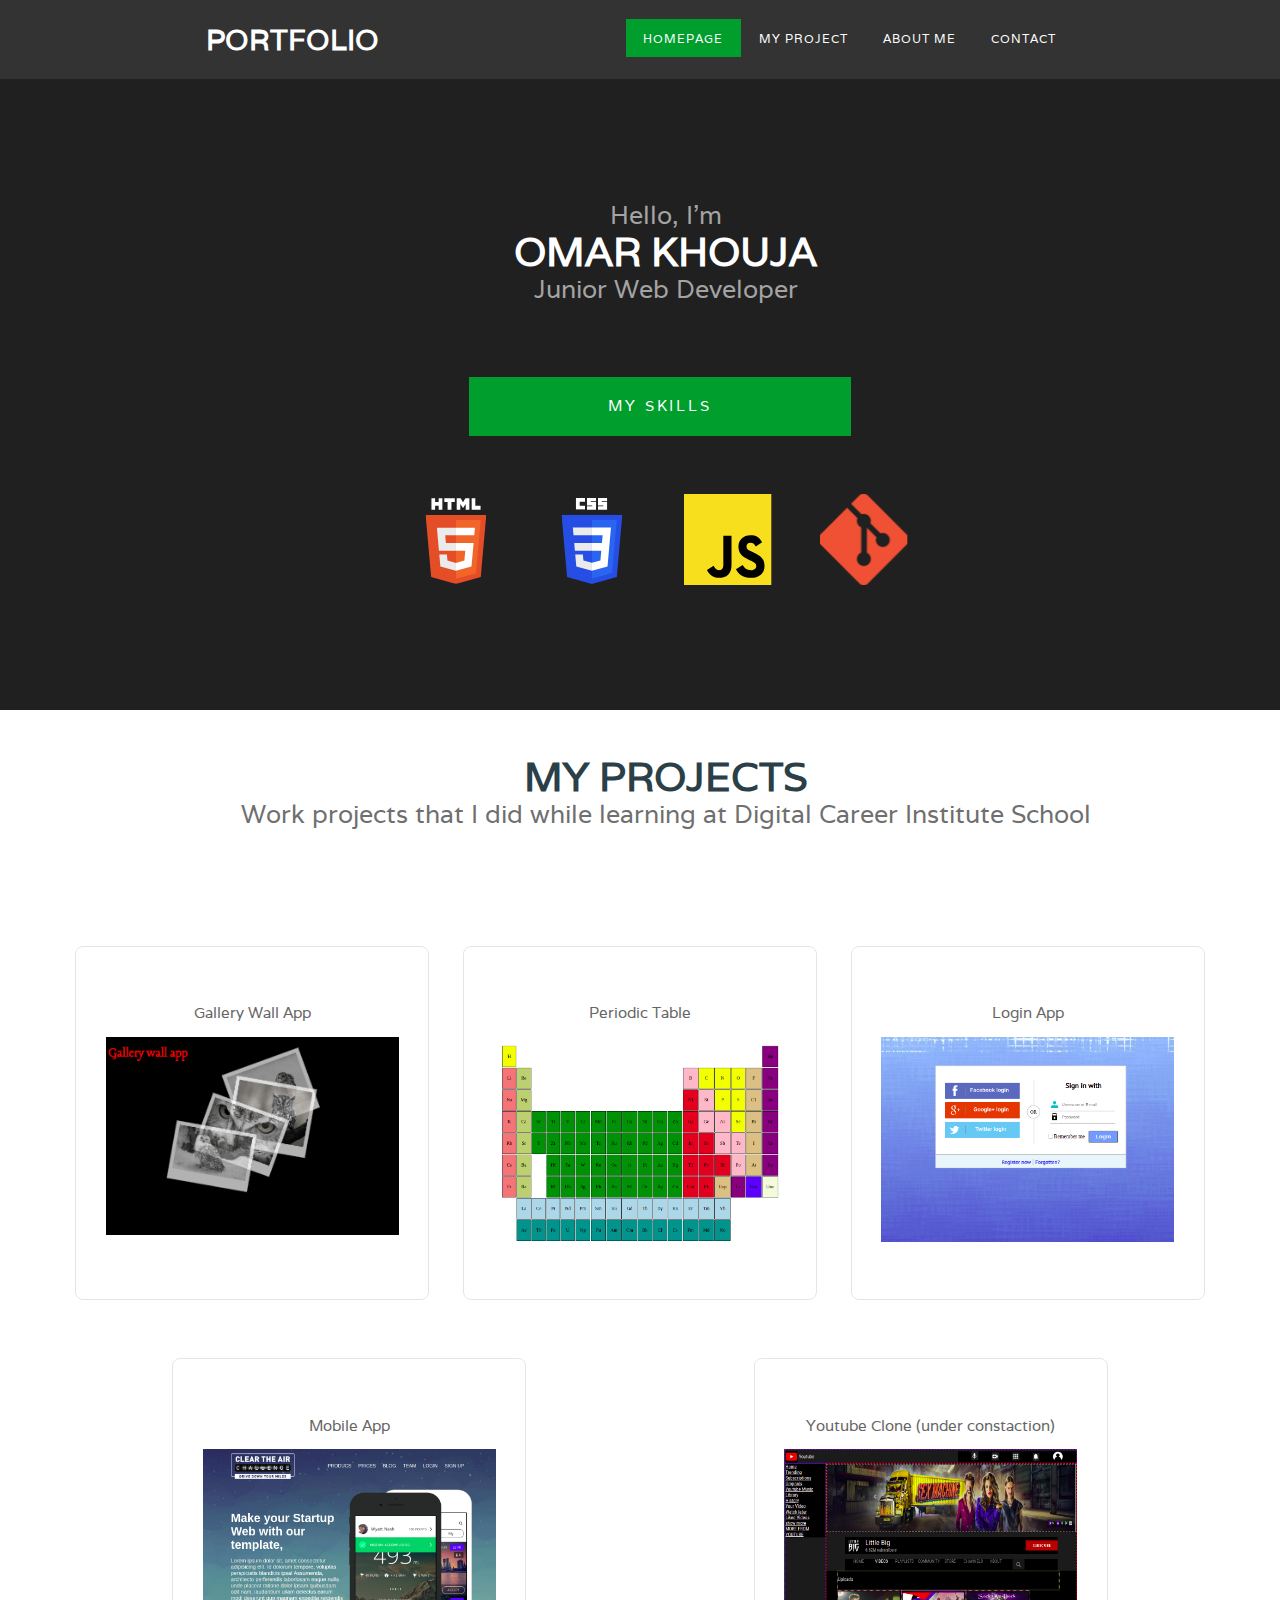
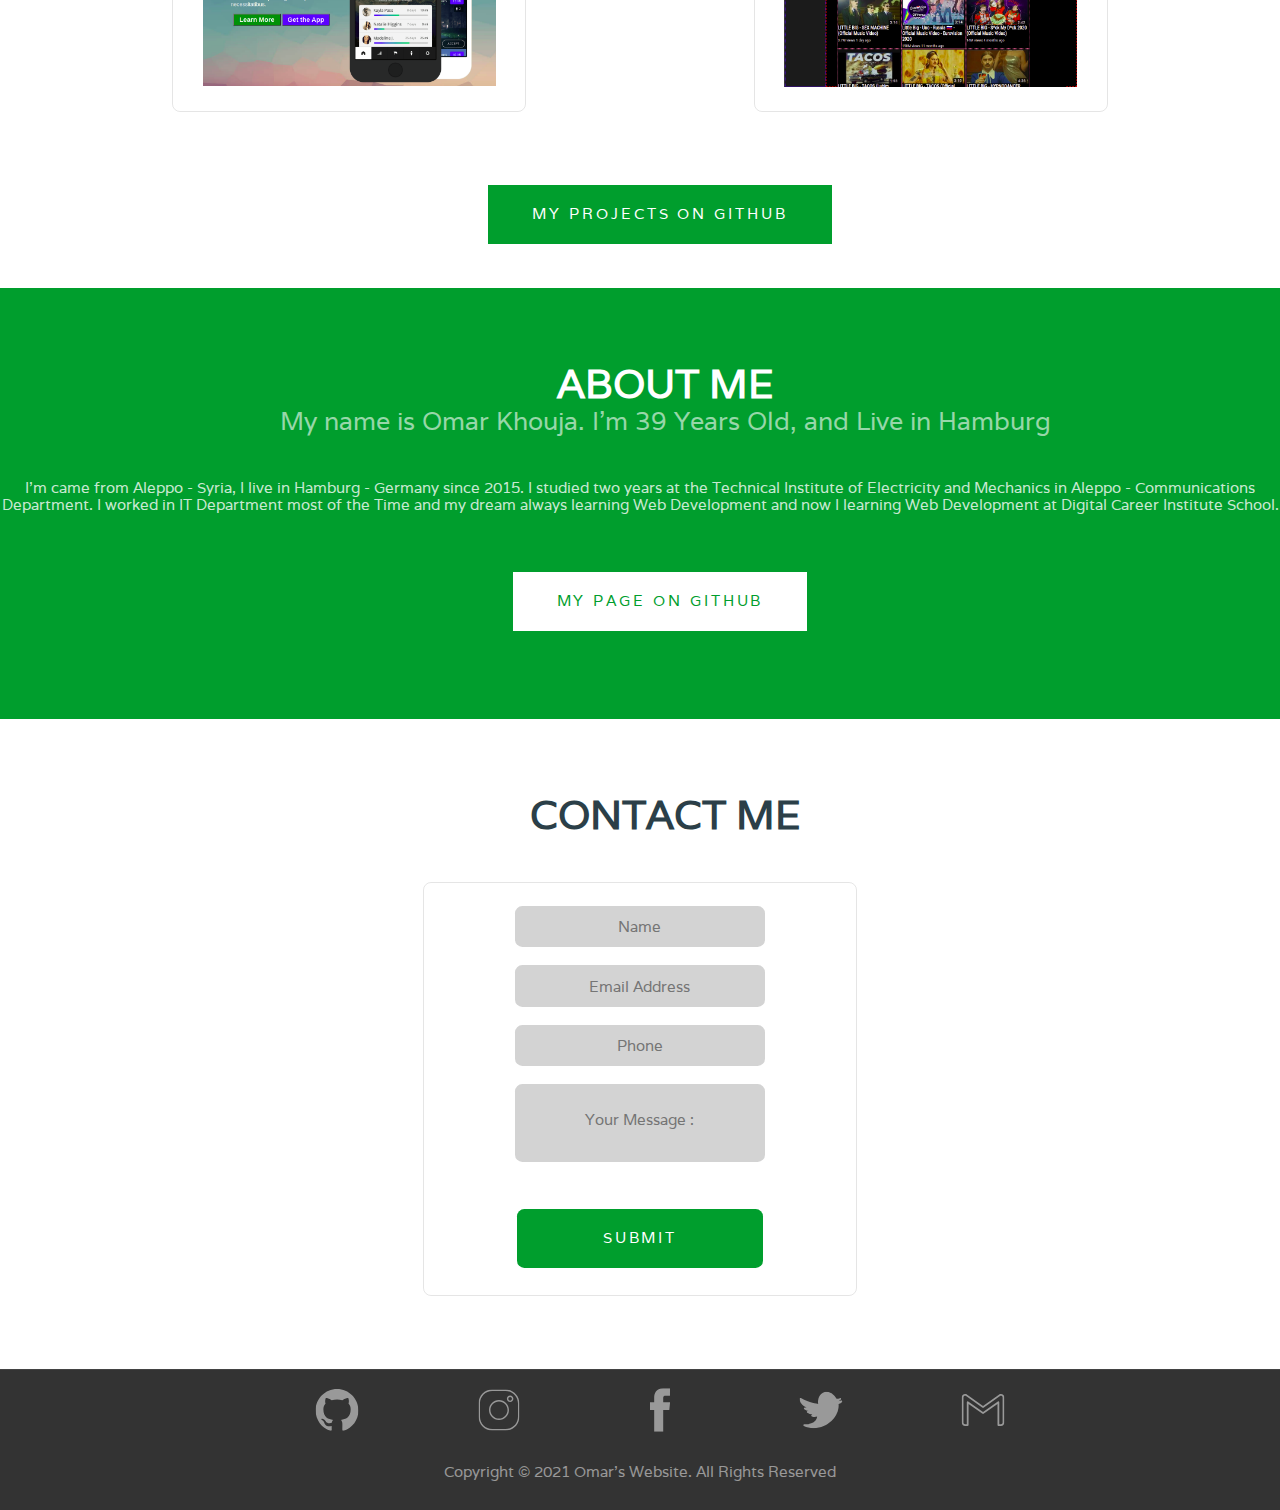
<file: index.html>
<!DOCTYPE html>
<html lang="en">
  <head>
    <meta charset="UTF-8" />
    <meta http-equiv="X-UA-Compatible" content="IE=edge" />
    <meta name="viewport" content="width=device-width, initial-scale=1.0" />
    <link rel="stylesheet" href="./css/normalize.css" />
    <link rel="stylesheet" href="./css/style.css" />
    <title>Omar portfolio</title>
  </head>
  <body>
    <main">
      <header class="header-container">
        <div class="header">
          <div class="logo">
            <h1><a href="#">PORTFOLIO</a></h1>
          </div>
          <div class="menu">
            <ul>
              <li class="current_page_item">
                <a href="#">Homepage</a>
              </li>
              <li><a href="#projects">My Project</a></li>
              <li><a href="#about_me">About Me</a></li>
              <li><a href="#contact">Contact</a></li>
            </ul>
          </div>
        </div>
      </header>

      <section class="banner__container">
        <div class="banner">
          <div class="title">
            <span class="byline">Hello, I'm</span>

            <h2>Omar Khouja</h2>
            <span class="byline">Junior Web Developer</span>
          </div>
          <ul class="button__container">
            <li class="button skills__button">MY Skills</li>
          </ul>
          <div class="skills__comtainer">
            <ul>
            <li><img class="skills__logo" src="./ico/html5.svg" alt=""></li>
            <li><img class="skills__logo" src="./ico/css3.svg" alt=""></li>
            <li><img class="skills__logo" src="./ico/js.svg" alt=""></li>
            <li><img class="skills__logo" src="./ico/git.svg" alt=""></li>
          </ul>
          </div>
         
        </div>
      </section>
      <article class="projects__container" id="projects">
        <div>
          <div class="title">
            <h2>My Projects</h2>
            <span class="byline"
              >Work projects that I did while learning at Digital Career
              Institute School
            </span>
          </div>
        </div>
        <div class="boxes__container">
          <div class="box">
            <div class="box1">
              <p>Gallery Wall App</p>
              <a href="https://okhouja.github.io/GalleryWall/" target="_blank">
                <img
                  class="fotos__project"
                  src="./img/gallerywall.png"
                  alt=""
                />
              </a>
            </div>
          </div>
          <div class="box">
            <div class="box2">
              <p>Periodic Table</p>
              <a href="https://okhouja.github.io/CSS_Selector/" target="_blank">
                <img
                  class="fotos__project"
                  src="./img/periodic_table.png"
                  alt=""
                />
              </a>
            </div>
          </div>
          <div class="box">
            <div class="box3">
              <p>Login App</p>
              <a href="https://okhouja.github.io/login/" target="_blank">
                <img class="fotos__project" src="./img/login_app.png" alt="" />
              </a>
            </div>
          </div>
          <div class="box">
            <div class="box4">
              <p>Mobile App</p>
              <a href="https://okhouja.github.io/Mobile-App/" target="_blank">
                <img class="fotos__project" src="./img/mobile_app.png" alt="" />
              </a>
            </div>
          </div>
          <div class="box">
            <div class="box5">
              <p>Youtube Clone (under constaction)</p>
              <a
                href="https://okhouja.github.io/youTube-clone/"
                target="_blank"
              >
                <img
                  class="fotos__project"
                  src="./img/youtube_clone.png"
                  alt=""
                />
              </a>
            </div>
          </div>
        </div>
        <ul class="button__container li">
          <li>
            <a
              href="https://github.com/okhouja?tab=repositories"
              target="_blank"
              class="button"
              >My Projects on Github</a
            >
          </li>
        </ul>
      </article>
      <section class="featured" id="about_me">
        <div class="title">
          <h2>About me</h2>
          <span class="byline">
            My name is Omar Khouja. I'm 39 Years Old, and Live in Hamburg</span
          >
        </div>
        <p>
          I'm came from Aleppo - Syria, I live in Hamburg - Germany since 2015. I studied
          two years at the Technical Institute of Electricity and Mechanics in
          Aleppo - Communications Department. I worked in IT Department most of
          the Time and my dream always learning Web Development and now I
          learning Web Development at Digital Career Institute School.
        </p>
        <ul class="button__container li">
          <li>
            <a href="https://github.com/okhouja" class="button"
              >my Page on Github</a
            >
          </li>
        </ul>
      </section>
      <article class="page" id="contact">
        <div class="title">
          <h2>Contact Me</h2>
        </div>

        <form action="#">
          <div class="content__form">
            <fieldset class="input__fields">
              <input type="text" class="input" placeholder="Name" />
              <input
                type="text"
                class="input"
                placeholder="Email Address"
                required
              />
              <input type="text" class="input" placeholder="Phone" />
              <textarea
                type="text"
                class="input"
                placeholder="Your Message :"
              ></textarea>
              <input
                type="submit"
                class="button button__submit"
                value="Submit"
              />
            </fieldset>
          </div>
        </form>
      </article>

      <footer class="copyright">
        <div class="contact__container">
          <ul class="contact__item">
            <li>
              <a href="https://github.com/okhouja" target="_blank">
                <img
                  class="contact__icon"
                  src="./ico/github.svg"
                  alt="github"
                />
              </a>
            </li>
            <li>
              <a href="https://www.instagram.com/" target="_blank"
                ><img
                  class="contact__icon"
                  src="./ico/instagram.svg"
                  alt="instagram"
              /></a>
            </li>
            <li>
              <a href="https://www.facebook.com" target="_blank"
                ><img
                  class="contact__icon"
                  src="./ico/facebook.svg"
                  alt="facebook"
              /></a>
            </li>
            <li>
              <a href="https://www.twitter.com" target="_blank"
                ><img
                  class="contact__icon"
                  src="./ico/twitter.svg"
                  alt="facebook"
              /></a>
            </li>
            <li>
              <a href="mailto:omar0940@gmail.com"><img class="contact__icon" src="./ico/gmail.svg" alt="email"
              /></a>
            </li>
          </ul>
        </div>
        <p>Copyright © 2021 Omar's Website. All Rights Reserved</p>
      </footer>
    </main>
  </body>
</html>
</file>
<file: css/style.css>
@import url("https://fonts.googleapis.com/css2?family=Varela&display=swap");

body {
  margin: 0px;
  padding: 0px;
  box-sizing: content-box;

  background: #333333;
  font-family: "Varela", sans-serif;
  font-size: 11pt;
  font-weight: 300;
  color: #656565;
}
h1,
h2,
h3,
h4 {
  margin: 0;
  padding: 0;
  font-weight: 700;
  color: #2b3f48;
}
.container {
  /* border: 2px dotted violet; */
  display: flex;
  width: 100vw;
  height: 100vh;
}
.header-container {
  /* border: 2px dotted darkturquoise; */
  background: #333333;
}
.header {
  /* border: 2px yellow dashed; */
  display: flex;
  justify-content: space-evenly;
  padding: 1em 0em;
}

/**********************************************************/
/* Logo                                                 */
/**********************************************************/

.logo {
  /* border: 2px coral dashed; */
  display: flex;
  align-self: center;
  top: 1em;
  left: 1em;
  overflow: hidden;
}

.logo h1 {
  color: #fff;
}

.logo a {
  text-decoration: none;
  /* text-transform: uppercase; */
  color: #fff;
}

/**********************************************************/
/* Menu                                                                        */
/**********************************************************/

.current_page_item {
  /* border: 2px red dotted; */
  background: #009e2d;
  color: #fff;
}
.menu {
  display: inline-block;
  top: 2em;
}
.menu ul {
  display: inline-block;
}

.menu li {
  display: block;
  float: left;
  text-align: center;
}

.menu li a {
  padding: 1em 1.5em;
  letter-spacing: 1px;
  text-decoration: none;
  text-transform: uppercase;
  font-size: 0.8em;
  color: #fff;
}

.menu li:hover a,
.menu li.active a,
.menu li.active span {
  color: #fff;
}

.menu .current_page_item a {
  background: #009e2d;
  color: #fff;
}

/**********************************************************/
/* Banner                                                                        */
/**********************************************************/
.banner__container {
  /* border: 2px wheat dashed; */
  overflow: hidden;
  padding: 15em 0em 9em 0em;
  background: #202020;
  background-size: cover;
  display: flex;
  justify-content: center;
  flex-direction: column;
  width: 100%;
  text-align: center;
  color: rgba(255, 255, 255, 0.8);
}
.banner {
  /* border: 2px dotted chartreuse; */
  margin: 2em auto;
  display: flex;
  justify-content: center;
  flex-direction: column;
  text-decoration: none;
  /* width: 100vw; */
  height: 15em;
}

.banner .title {
  margin-bottom: 1em;
  /* text-transform: uppercase; */
}

.banner .title h2 {
  color: #fff;
}

.banner .title .byline {
  color: rgba(255, 255, 255, 0.6);
}

.banner .button {
  margin-top: 3em;
  background: #009e2d;
}

.button__container {
  display: flex;
  justify-content: center;
}

.button__container li {
  display: flex;
  justify-content: center;
  align-items: center;
  list-style-type: none;
}
.button {
  display: inline-block;
  padding: 0em 3em;
  background: #009e2d;
  letter-spacing: 0.2em;
  line-height: 4em;
  text-decoration: none;
  text-align: center;

  text-transform: uppercase;
  font-weight: 400;
  font-size: 1em;
  color: #fff;
}
.skills__button {
  /* border: 2px greenyellow dashed; */
  display: flex;
  justify-content: center;
  width: 20em;
}

.skills__comtainer {
  /* border: 2px dotted lightblue; */
  padding: 2em 0em 5em 0em;
  display: flex;
  justify-content: center;
  flex-direction: column;

  width: 60em;
  list-style-type: none;
}
.skills__comtainer li {
  /* border: 2px dotted lightblue; */
  display: inline-block;
  justify-content: center;
  flex-direction: row;
  width: 9em;
  list-style-type: none;
}
.skills__logo {
  width: 6em;
}

/**********************************************************/
/*  Heading Titles                                                                          */
/**********************************************************/
.title {
  margin-left: 3.5em;
  margin-bottom: 3em;
}

.title h2 {
  text-transform: uppercase;
  font-size: 2.7em;
}

.title .byline {
  font-size: 1.7em;
  color: #6f6f6f;
}

/**********************************************************/
/*  Projects Artikel                                                                          */
/**********************************************************/

.projects__container {
  /* border: 2px blueviolet dashed; */
  padding: 3em 2em 2em 2em;
  display: flex;
  justify-content: center;
  text-align: center;
  flex-direction: column;

  /* align-items: center; */
  background-color: #fff;
}

.boxes__container {
  /* border: 2px seagreen dashed; */
  padding: 3em 2em 2em 2em;

  display: flex;
  justify-content: space-evenly;
  /* align-content: space-around; */
  /* align-items: center; */
  flex-wrap: wrap;
  /* height: 49em; */
}

.box {
  /* border: 2px khaki dashed; */
  padding: 3em 2em 2em 2em;
  margin: 2em auto;
  display: flex;
  justify-content: space-between;
  align-content: space-between;
  border: 1px solid rgba(0, 0, 0, 0.1);
  border-radius: 8px;
  text-align: center;
  width: 20em;
  height: 19em;
}

.fotos__project {
  width: 20em;
}

/**********************************************************/
/*  Featured                                                                          */
/**********************************************************/
.featured {
  /* border: 2px dotted blue; */
  overflow: hidden;
  padding: 5em 0em;
  background: #009e2d;
  color: rgba(255, 255, 255, 0.8);
  text-align: center;
  width: 100%;
}

.featured a {
  color: rgba(255, 255, 255, 1);
}

.featured .button {
  background: #fff;
  margin-top: 3em;
  font-size: 1em;
  color: #009e2d;
}

.featured .title h2 {
  color: #fff;
}

.featured .title .byline {
  color: rgba(255, 255, 255, 0.6);
}

/**********************************************************/
/* contact-me                                                                        */
/**********************************************************/
.page {
  /* border: 2px dashed red; */
  background-color: #fff;
  padding: 5em 0em;
  text-align: center;
}

.page .button {
  margin-top: 2em;
  display: inline-block;
  text-align: center;
}

.contact__container {
  /* border: 2px fuchsia dotted; */
  display: flex;
  justify-content: space-evenly;
}

.contact__item {
  /* border: 2px red dashed; */
  display: flex;
  justify-content: center;
  align-content: center;
  list-style-type: none;
  width: 90%;
  height: 3.2em;
}
.contact__item li {
  /* border: 2px black dotted; */
  display: flex;
  justify-content: center;
  /* align-content: center; */

  list-style-type: none;
  width: 11em;
  height: 3.2em;
}
.contact__icon {
  width: 3em;
}

.content__form {
  /* border: 2px dotted violet; */
  display: flex;
  justify-content: center;
  align-items: center;
  flex-direction: column;
  /* width: 60vw; */
  /* border-radius: 5px; */
  /* box-shadow: 0 0 5px; */
  margin-top: 2em;
}
.input__fields {
  border: 1px solid rgba(0, 0, 0, 0.1);
  border-radius: 8px;
  width: 28em;
  text-align: center;
}
input,
textarea {
  margin: 2vh auto;
  display: block;
  width: 60%;
  height: 2.7em;
  border-radius: 0.5em;
  text-align: center;
  border: none;
  background-color: lightgray;
}
textarea {
  height: 5em;
  resize: none;
  line-height: 4.7em;
}

.button__submit {
  padding-bottom: 4em;
}
/***********************************************************/
/* Footer                                                                     */
/***********************************************************/

.copyright {
  overflow: hidden;
  padding: 0.2em 0em 1em;
  border-top: 1px solid rgba(255, 255, 255, 0.08);
}
.copyright p {
  text-align: center;
  font-size: 1em;
  color: rgba(255, 255, 255, 0.5);
}

.copyright a {
  text-decoration: none;
  color: rgba(255, 255, 255, 0.8);
}
</file>
